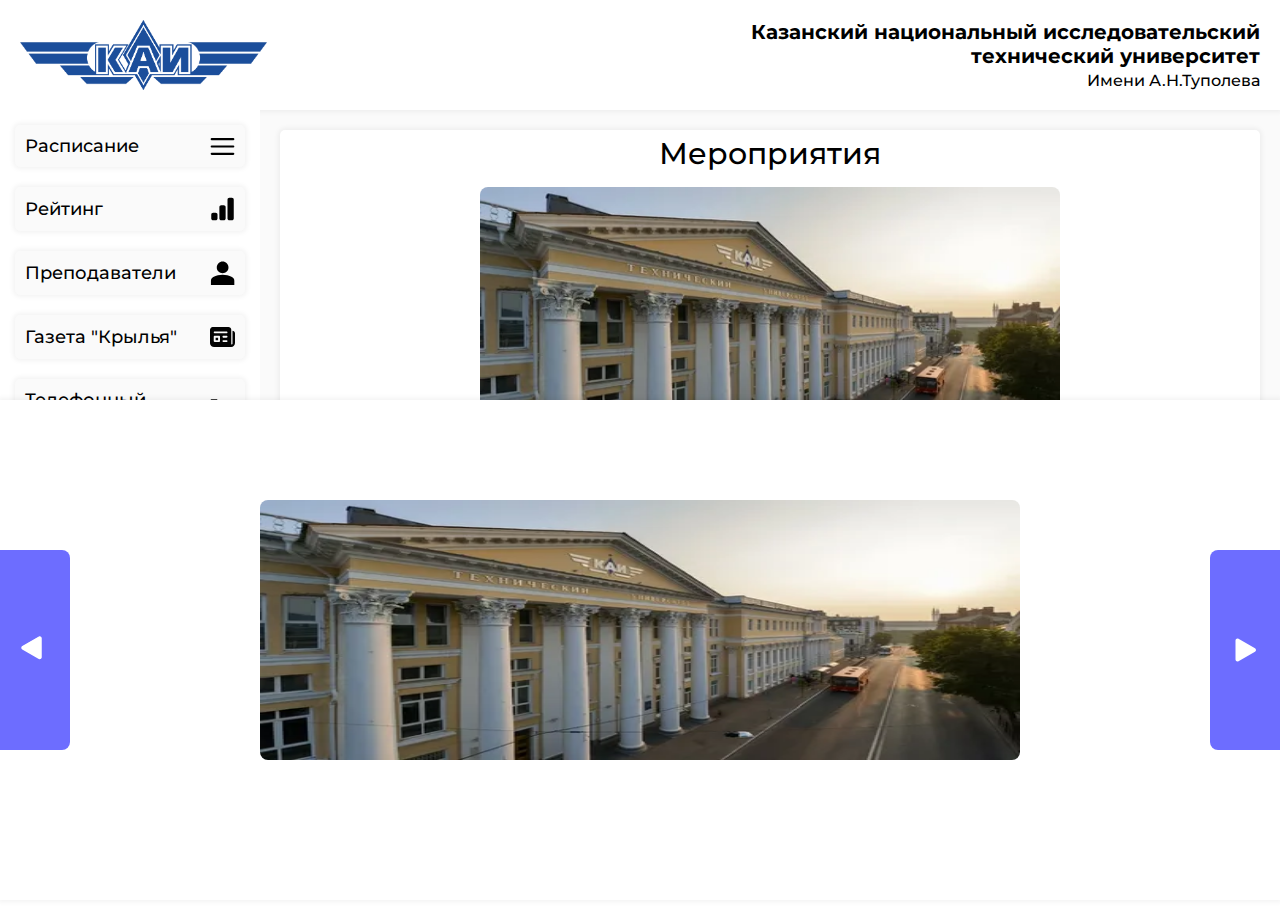
<file: index.html>
<!DOCTYPE html>
<html lang="en">
<head>
    <meta charset="UTF-8">
    <meta title="KAI-web" name="viewport" content="width=device-width, initial-scale=1.0">
    <title>KAI-web</title>
    <link rel="preconnect" href="https://fonts.googleapis.com">
    <link rel="preconnect" href="https://fonts.gstatic.com" crossorigin>
    <link href="https://fonts.googleapis.com/css2?family=Anonymous+Pro:ital,wght@0,400;0,700;1,400;1,700&family=Montserrat:ital,wght@0,100..900;1,100..900&display=swap" rel="stylesheet">
    <link rel="stylesheet" type="text/css" href="./assets/styles/main.css">
</head>
<body>
    <div id="app">
        <header class="app-header"></header>
        <section class="main-page-section">
            <div class="main-menu"></div>
            <div class="main-content">
                <div class="block-content">
                    <p class="main-block-text">Мероприятия</p>
                    <div class="main-images">
                        <div id="frstMainPageSection" class="inner-main-image-section">
                            <!-- <div class="pages-of-gallery"><img src="./assets/images/galleryFooter/footerImage1.png" style="background-color: red;"></img></div>
                            <div class="pages-of-gallery"><img src="./assets/images/galleryFooter/footerImage1.png" style="background-color: green;"></img></div>
                            <div class="pages-of-gallery"><img src="./assets/images/galleryFooter/footerImage1.png" style="background-color: blue;" ></img></div>
                            <div class="pages-of-gallery"><img src="./assets/images/galleryFooter/footerImage1.png" style="background-color: yellow;"></img></div>
                            <div class="pages-of-gallery"><img src="./assets/images/galleryFooter/footerImage1.png" style="background-color: pink;"></div> -->
                        </div>
                    </div>
                </div>
                <div class="block-content">
                    <p class="main-block-text">Новости</p>
                    <div class="main-images">
                        <div id="scndMainPageSection" class="inner-main-image-section">
                            <!-- images here -->
                        </div>
                    </div>
                </div>
            </div>
        </section>

        <footer class="main-footer">
            <a href="1" id="left-footer-btn" class="footer-gallery-btn">
                <img src="./assets/images/icons/triangle.svg" alt="">
            </a>

            <div class="footer-gallery-screen">
                <div id="inner-screen-gallery">
                    <!-- футер имейджес хере -->
                </div>
            </div>

            <a href="1" id="right-footer-btn" class="footer-gallery-btn">
                <img src="./assets/images/icons/triangle.svg" alt="">
            </a>
        </footer>
    </div>

    <script src="./assets/script/main.js"></script>
    <script src="./assets/script/elements/header.js"></script>
    <script src="./assets/script/elements/nav.js"></script>
</body>
</html>
</file>
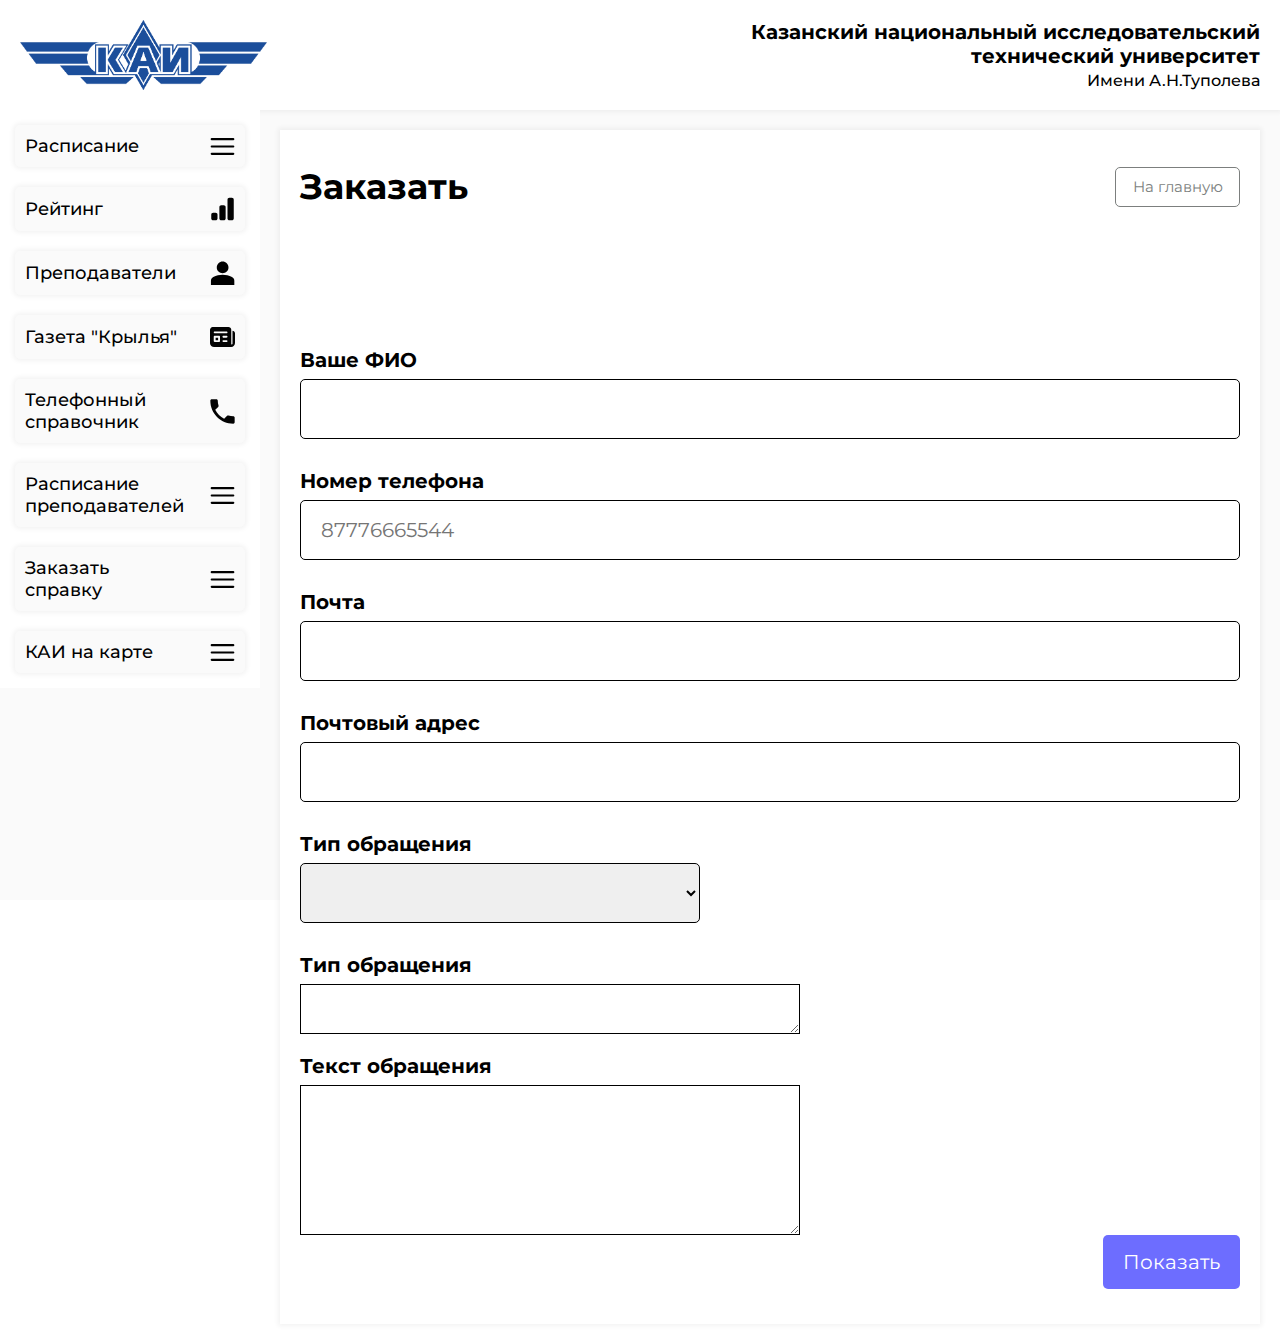
<file: getLetter.html>
<!DOCTYPE html>
<html lang="en">
<head>
    <meta charset="UTF-8">
    <meta title="Преподаватели" name="viewport" content="width=device-width, initial-scale=1.0">
    <title>Преподаватели</title>
    <link rel="preconnect" href="https://fonts.googleapis.com">
    <link rel="preconnect" href="https://fonts.gstatic.com" crossorigin>
    <link href="https://fonts.googleapis.com/css2?family=Anonymous+Pro:ital,wght@0,400;0,700;1,400;1,700&family=Montserrat:ital,wght@0,100..900;1,100..900&display=swap" rel="stylesheet">
    <link rel="stylesheet" type="text/css" href="./assets/styles/main.css">
    <link rel="stylesheet" type="text/css" href="./assets/styles/mainForm.css">
</head>
<body>
    <div id="app">
        <header class="app-header"></header>
        <section class="main-page-section">
            <div class="main-menu"></div>
            <div class="main-content">
                <div class="main-form">
                    <div class="main-form-header">
                        <h2 class="main-form-title">Заказать</h2>
                        <button class="to-index-btn">
                            <a href="./index.html">На главную</a>
                        </button>
                    </div>
                    <form>
                        <label for="section-input">Ваше ФИО</label>
                        <input required class="main-form-input" id="section-input" type="text">
                        </input>
                        <label  for="kafed-input">Номер телефона</label>
                        <input placeholder="87776665544" required class="main-form-input" id="kafed-input" type="tel" pattern="[8]{1}[0-9]{3}[0-9]{3}[0-9]{2}[0-9]{2}">
                        </input>
                        <label  for="kafed-input">Почта</label>
                        <input required class="main-form-input" id="kafed-input" type="email">
                        </input>
                        <label for="kafed-input">Почтовый адрес</label>
                        <input required class="main-form-input" id="kafed-input" type="num">
                        </input>
                        <label  for="kafed-input">Тип обращения</label>
                        <select style="width: 10%" required class="main-form-input" id="kafed-input" type="text">
                            <option selected disabled></option>
                            <option>1 option</option>
                            <option>2 option</option>
                            <option>3 option</option>
                            <option>4 option</option>
                            <option>5 option</option>
                            <option>6 option</option>
                        </select>

                        <label  for="kafed-input">Тип обращения</label>
                        <textarea maxlength="200" style="width: 500px; height: 50px; border: 1px solid black; padding: 10px;
                        font-size: 18px;" name="" id=""></textarea>

                        <label style="padding-top: 20px;" for="kafed-input">Текст обращения</label>
                        <textarea maxlength="200" style="width: 500px; height: 150px; border: 1px solid black; padding: 10px;
                        font-size: 18px;" name="" id=""></textarea>
                        <button onclick="{alert('Заявка отправлена!')}" class="main-action-button">Показать</button>
                    </form>
                </div>
            </div>
        </section>
    </div>

    <script src="./assets/script/elements/header.js"></script>
    <script src="./assets/script/elements/nav.js"></script>
</body>
</html>
</file>
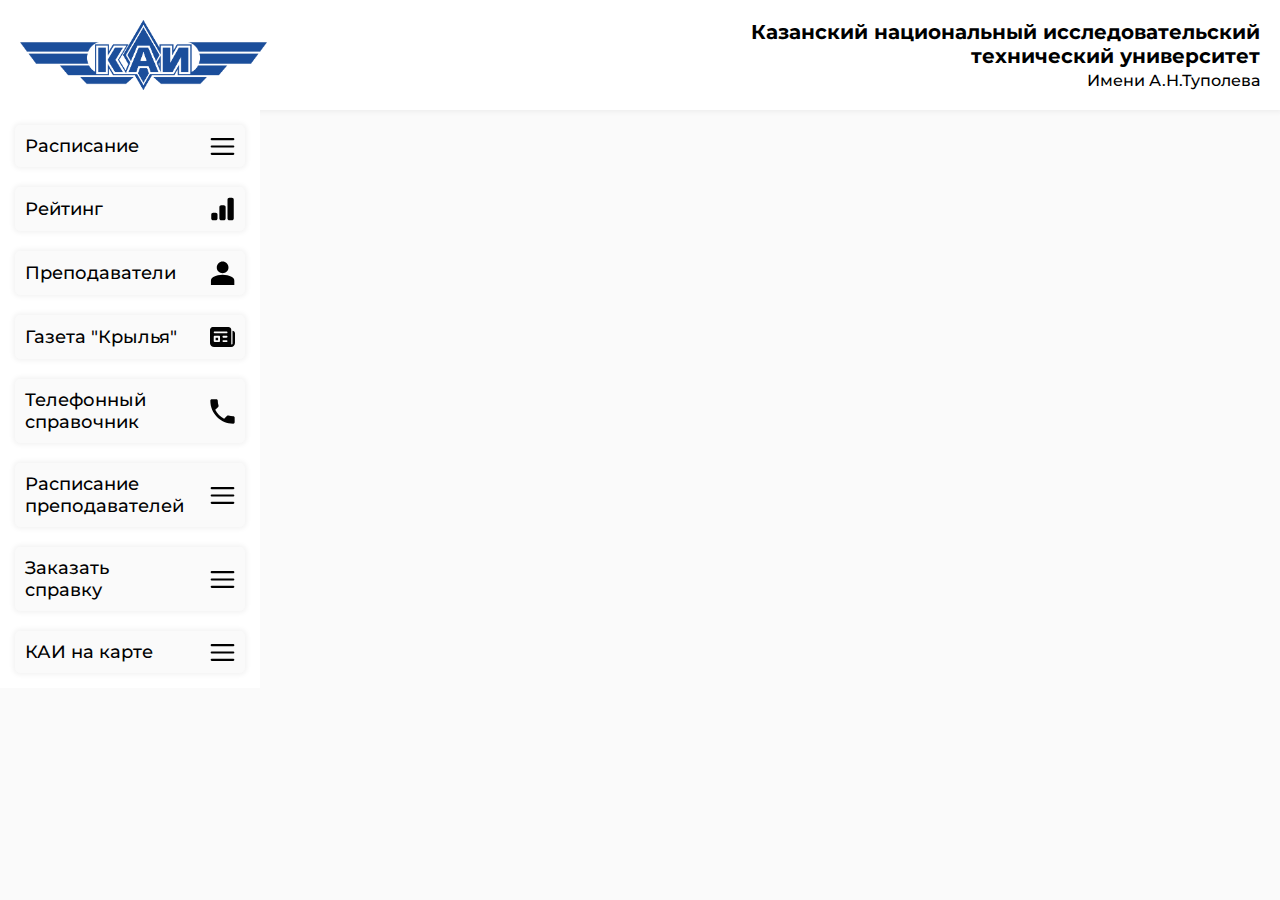
<file: kaiOnMap.html>
<!DOCTYPE html>
<html lang="en">
<head>
    <meta charset="UTF-8">
    <meta title="KAI-web" name="viewport" content="width=device-width, initial-scale=1.0">
    <title>KAI-web</title>
    <link rel="preconnect" href="https://fonts.googleapis.com">
    <link rel="preconnect" href="https://fonts.gstatic.com" crossorigin>
    <link href="https://fonts.googleapis.com/css2?family=Anonymous+Pro:ital,wght@0,400;0,700;1,400;1,700&family=Montserrat:ital,wght@0,100..900;1,100..900&display=swap" rel="stylesheet">
    <link rel="stylesheet" type="text/css" href="./assets/styles/main.css">
</head>
<body>
    <div id="app">
        <header class="app-header"></header>
        <section class="main-page-section">
            <div class="main-menu"></div>
            <div class="main-content">
                <iframe class="map-frame" src="https://yandex.ru/map-widget/v1/?um=constructor%3Abe82cb7168f7180986d436ec8c23b935fc486df869feb2de82eff8f9391b5854&amp;source=constructor" width="500" height="700" frameborder="0"></iframe>
            </div>
        </section>        
    </div>

    <script src="./assets/script/main.js"></script>
    <script src="./assets/script/elements/header.js"></script>
    <script src="./assets/script/elements/nav.js"></script>
    <!-- <script src="./assets/script/elements.js"></script> -->
</body>
</html>
</file>
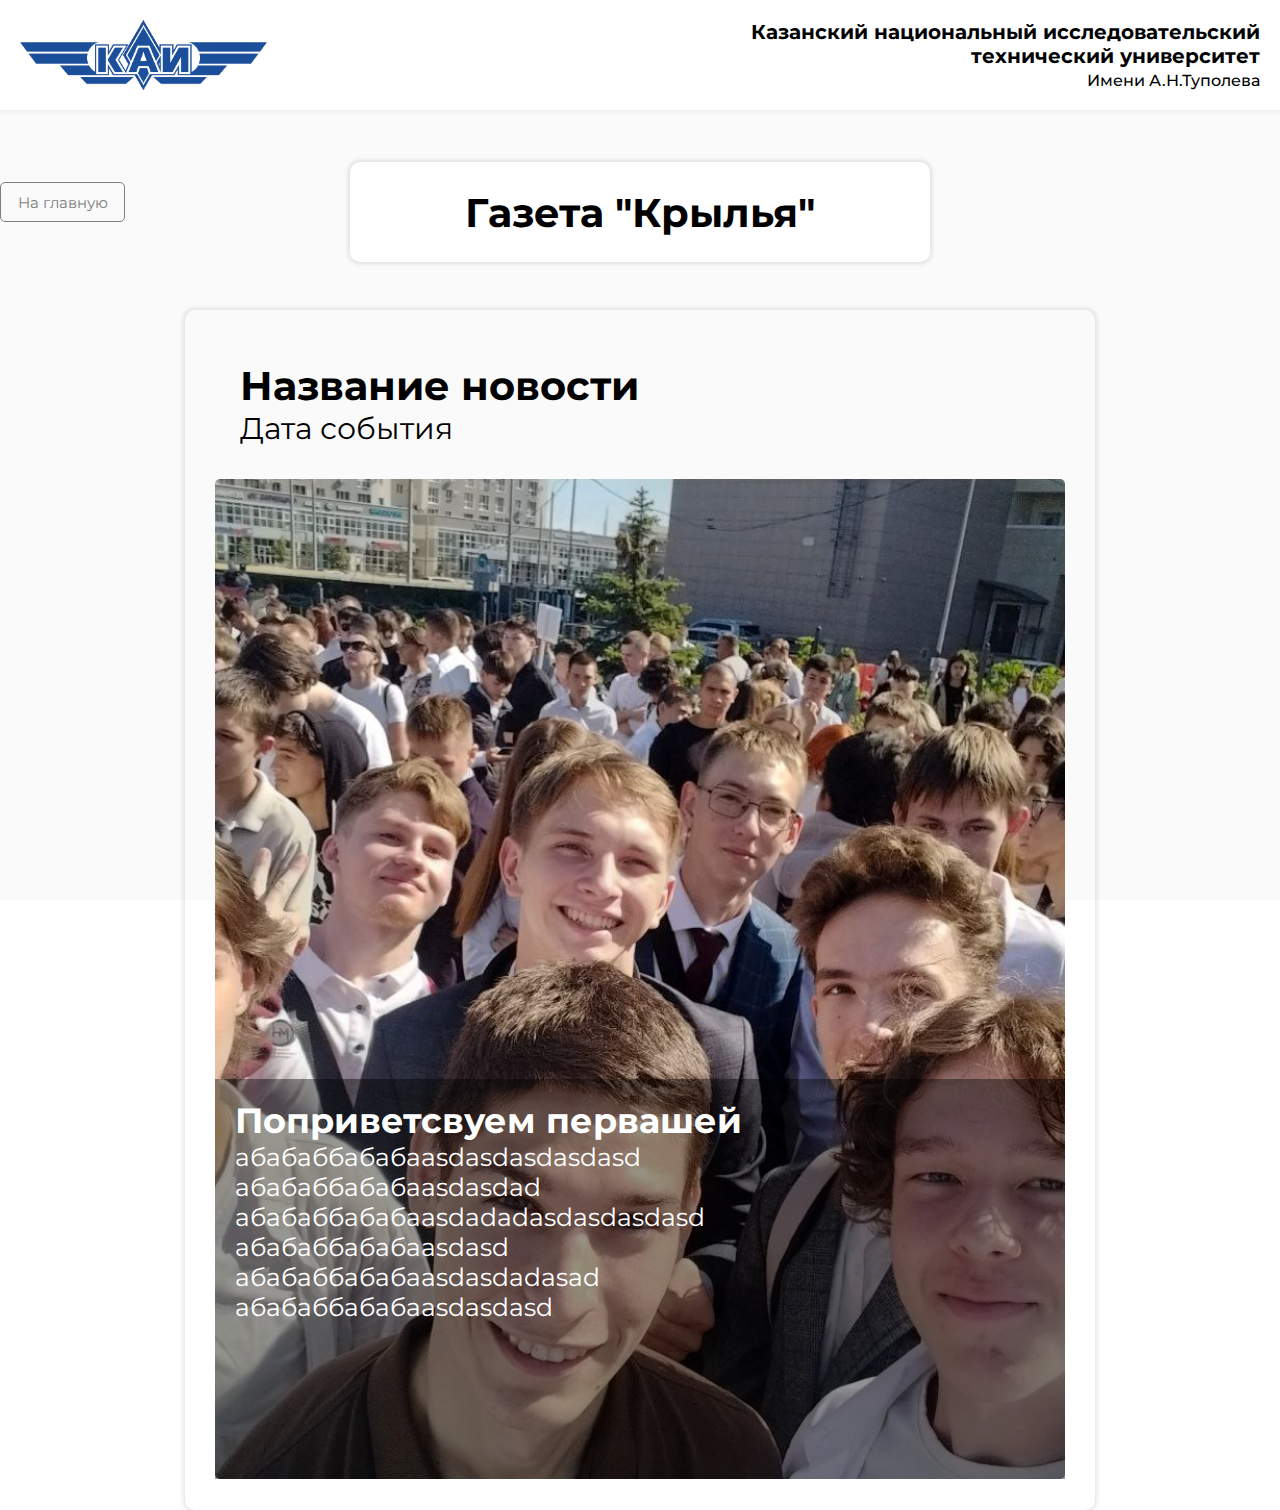
<file: newspaper.html>
<!DOCTYPE html>
<html lang="en">
<head>
    <meta charset="UTF-8">
    <meta title="Рейтинговая система" name="viewport" content="width=device-width, initial-scale=1.0">
    <title>Рейтинговая система</title>
    <link rel="preconnect" href="https://fonts.googleapis.com">
    <link rel="preconnect" href="https://fonts.gstatic.com" crossorigin>
    <link href="https://fonts.googleapis.com/css2?family=Anonymous+Pro:ital,wght@0,400;0,700;1,400;1,700&family=Montserrat:ital,wght@0,100..900;1,100..900&display=swap" rel="stylesheet">
    <link rel="stylesheet" type="text/css" href="./assets/styles/main.css">
    <link rel="stylesheet" type="text/css" href="./assets/styles/mainForm.css">
    <link rel="stylesheet" type="text/css" href="./assets/styles/mainModal.css">
</head>
<body>
    <div id="app">

        <header class="app-header"></header>

        <div style="padding-top: 52px; width: 100%; height: 100px; display: flex; justify-content: space-between;">
            <button style="margin-top: 20px;"class="to-index-btn">
                <a href="./index.html">На главную</a>
            </button>
            <h1 class="news-wings">Газета "Крылья"</h1>
            <div style="width: 125px;"></div>
        </div>
        <section style="display: flex;  justify-content: center;align-items: center;" class="main-page-section">
            <div class="main-content-news">
                <div class="current-paper">
                    <div class="current-news-discript">
                        <h1>Название новости</h1>
                        <p>Дата события</p>
                    </div>
                </div>
                <div class="current-news-content">
                    <div class="current-news-text">
                        <h1>Поприветсвуем первашей</h1>
                        <p>абабаббабабаasdasdasdasdasd</p>
                        <p>абабаббабабаasdasdad</p>
                        <p>абабаббабабаasdadadasdasdasdasd</p>
                        <p>абабаббабабаasdasd</p>
                        <p>абабаббабабаasdasdadasad</p>
                        <p>абабаббабабаasdasdasd</p>
                    </div>
                </div>
            </div>
        </section>
    </div>

    <script src="./assets/script/mainModal.js"></script>
    <script src="./assets/script/elements/header.js"></script>
</body>
</html>
</file>
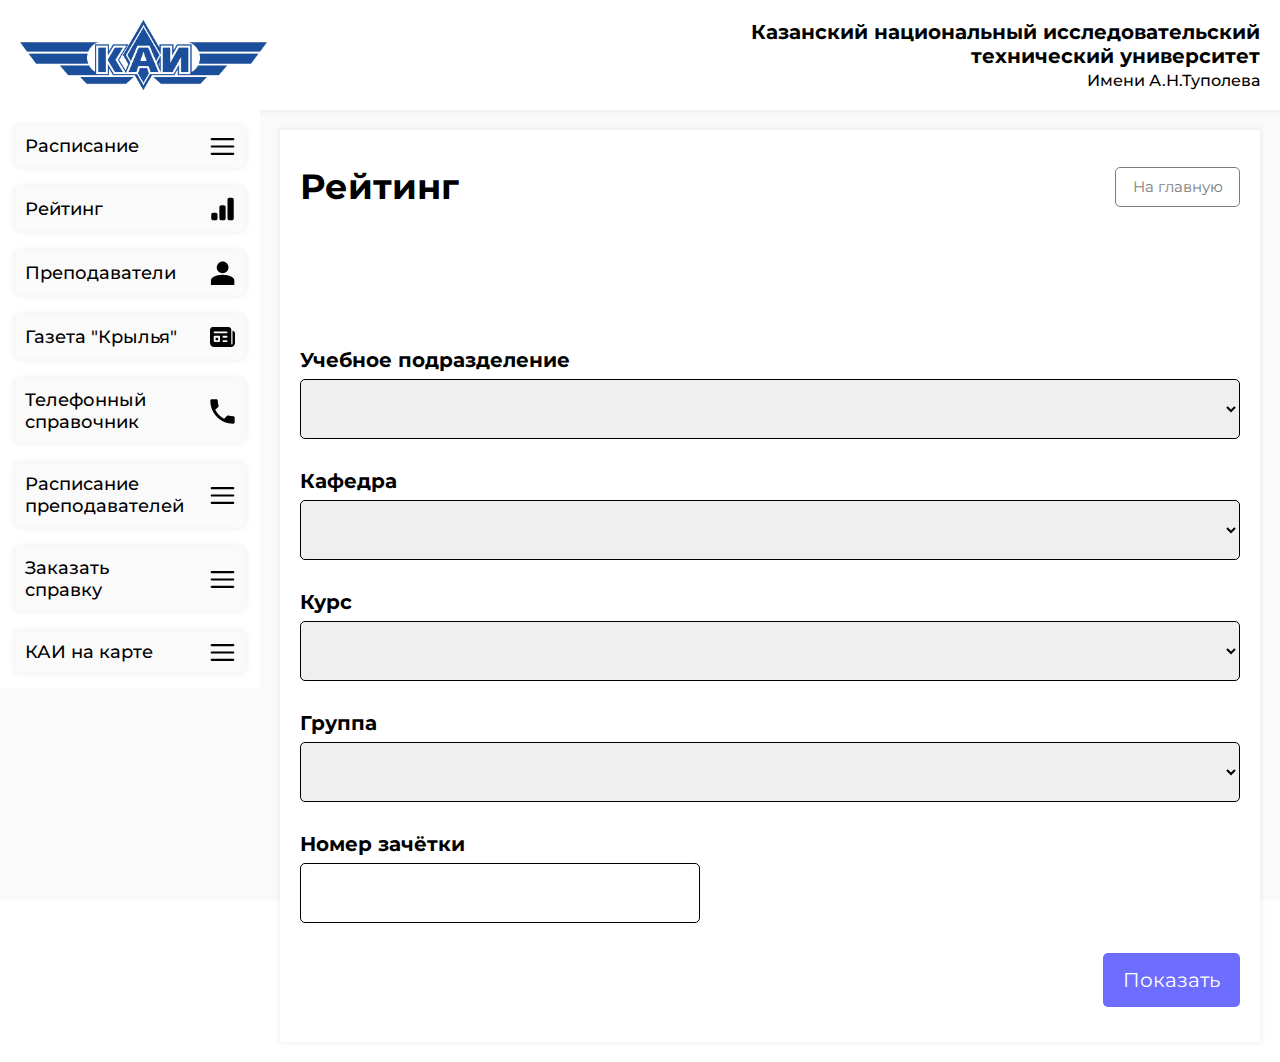
<file: rating.html>
<!DOCTYPE html>
<html lang="en">
<head>
    <meta charset="UTF-8">
    <meta title="Рейтинговая система" name="viewport" content="width=device-width, initial-scale=1.0">
    <title>Рейтинговая система</title>
    <link rel="preconnect" href="https://fonts.googleapis.com">
    <link rel="preconnect" href="https://fonts.gstatic.com" crossorigin>
    <link href="https://fonts.googleapis.com/css2?family=Anonymous+Pro:ital,wght@0,400;0,700;1,400;1,700&family=Montserrat:ital,wght@0,100..900;1,100..900&display=swap" rel="stylesheet">
    <link rel="stylesheet" type="text/css" href="./assets/styles/main.css">
    <link rel="stylesheet" type="text/css" href="./assets/styles/mainForm.css">
    <link rel="stylesheet" type="text/css" href="./assets/styles/mainModal.css">
</head>
<body>
    <div id="app">

        <header class="app-header"></header>
        <section class="main-page-section">
            <div class="main-menu"></div>
            <div class="main-content">
                <div class="main-form">
                    <div class="main-form-header">
                        <h2 class="main-form-title">Рейтинг</h2>
                        <button class="to-index-btn">
                            <a href="./index.html">На главную</a>
                        </button>
                    </div>
                    <form>
                        <label for="section-input">Учебное подразделение</label>
                        <select class="main-form-input" id="section-input" type="text">
                            <option selected disabled></option>
                            <option>1 option</option>
                            <option>2 option</option>
                            <option>3 option</option>
                            <option>4 option</option>
                            <option>5 option</option>
                            <option>6 option</option>
                        </select>
                        <label for="kafed-input">Кафедра</label>
                        <select class="main-form-input" id="kafed-input" type="text">
                            <option selected disabled></option>
                            <option>1 курс</option>
                            <option>2 курс</option>
                            <option>3 курс</option>
                            <option>4 курс</option>
                        </select>
                        <label for="kafed-input">Курс</label>
                        <select class="main-form-input" id="kafed-input" type="text">
                            <option selected disabled></option>
                            <option>1 курс</option>
                            <option>2 курс</option>
                            <option>3 курс</option>
                            <option>4 курс</option>
                        </select>
                        <label for="kafed-input">Группа</label>
                        <select class="main-form-input" id="kafed-input" type="text">
                            <option selected disabled></option>
                            <option>1 option</option>
                            <option>2 option</option>
                            <option>3 option</option>
                            <option>4 option</option>
                            <option>5 option</option>
                            <option>6 option</option>
                        </select>
                        <label for="doc-id">Номер зачётки</label>
                        <div class="input-wrapper">
                            <input onclick="document.querySelector('.numbers-keyboard').classList.toggle('visible-keypad')" id="doc-id" class="main-form-input">

                            <div class="numbers-keyboard">
                            
                            </div>
                        </div>
                        <button onclick="openModal('rating')" type="button" class="main-action-button">Показать</button>
                    </form>
                </div>
            </div>
        </section>
    </div>

    <script>
        for (let i = 1; i <= 10; i++) {
            if (i !== 10) document.querySelector('.numbers-keyboard').insertAdjacentHTML('beforeend', `
                <button class="keypad-btn" id="${i}" type="button">${i}</button>
            `)
            if(i == 10) document.querySelector('.numbers-keyboard').insertAdjacentHTML('beforeend', `
                <button disabled></button>
                <button class="keypad-btn" id="0" type="button">0</button>
                <button disabled></button>
            `)
            // console.log(i)
            // document.querySelectorAll('.keypad-btn')[i].addEventListener('click', () => {
            //     document.getElementById('doc-id').value += `${i}`
            // })
        }
        document.querySelectorAll('.keypad-btn').forEach(el => {
            el.addEventListener('click', () => {
                document.getElementById('doc-id').value += `${el.getAttribute('id')}`
            })
        })
        document.addEventListener('click', e => {
            let target = e.target
            // let item_one = document.getElementById("doc-id")
            let item_two = document.querySelector(".numbers-keyboard")
            if (target == item_two) {
                item_two.remove()
            }
        })
    </script>
    <script src="./assets/script/mainModal.js"></script>
    <script src="./assets/script/elements/header.js"></script>
    <script src="./assets/script/elements/nav.js"></script>
</body>
</html>
</file>
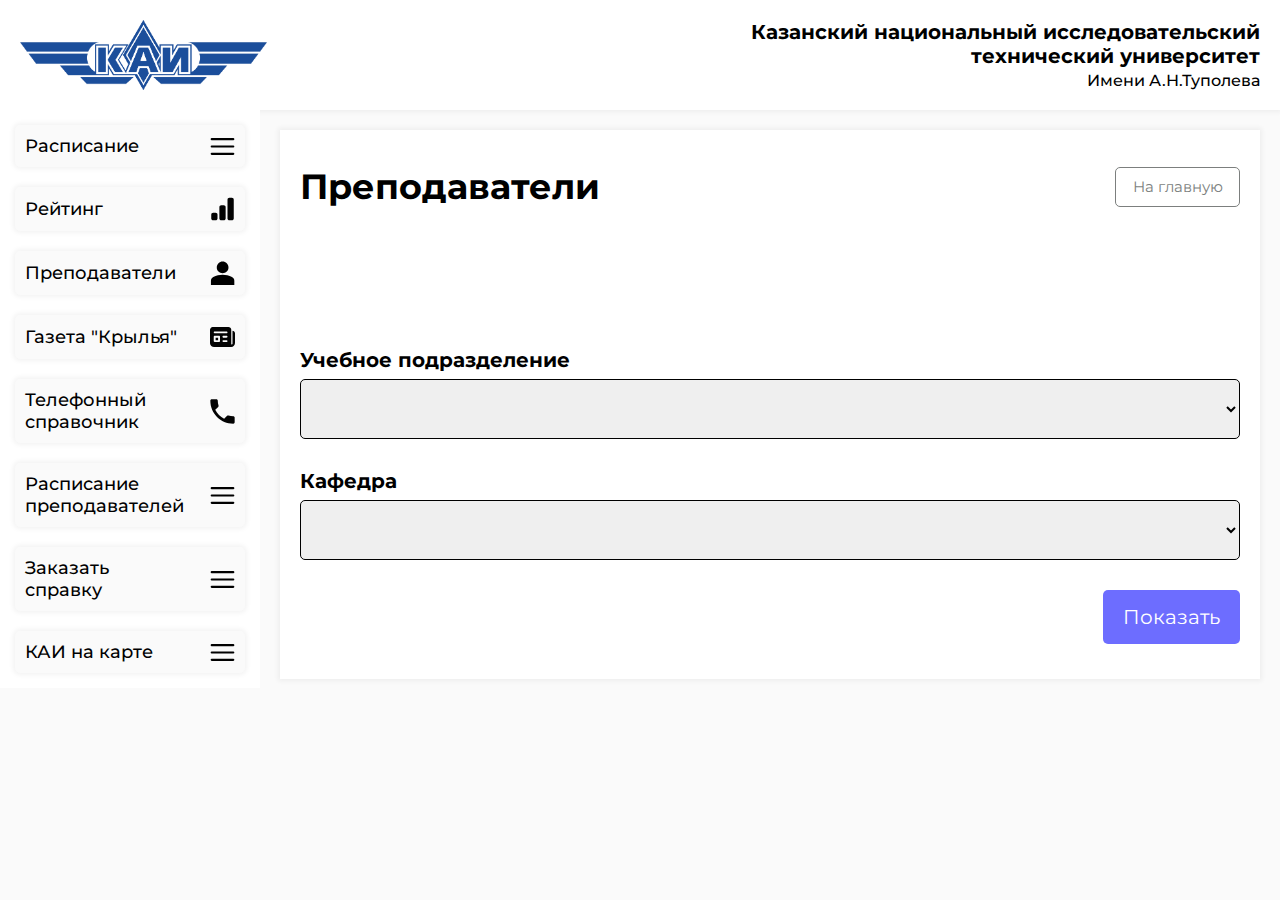
<file: teachers.html>
<!DOCTYPE html>
<html lang="en">
<head>
    <meta charset="UTF-8">
    <meta title="Преподаватели" name="viewport" content="width=device-width, initial-scale=1.0">
    <title>Преподаватели</title>
    <link rel="preconnect" href="https://fonts.googleapis.com">
    <link rel="preconnect" href="https://fonts.gstatic.com" crossorigin>
    <link href="https://fonts.googleapis.com/css2?family=Anonymous+Pro:ital,wght@0,400;0,700;1,400;1,700&family=Montserrat:ital,wght@0,100..900;1,100..900&display=swap" rel="stylesheet">
    <link rel="stylesheet" type="text/css" href="./assets/styles/main.css">
    <link rel="stylesheet" type="text/css" href="./assets/styles/mainForm.css">
    <link rel="stylesheet" type="text/css" href="./assets/styles/mainModal.css">
</head>
<body>
    <div id="app">
        <header class="app-header"></header>
        <section class="main-page-section">
            <div class="main-menu"></div>
            <div class="main-content">
                <div class="main-form">
                    <div class="main-form-header">
                        <h2 class="main-form-title">Преподаватели</h2>
                        <button class="to-index-btn">
                            <a href="./index.html">На главную</a>
                        </button>
                    </div>
                    <form>
                        <label for="section-input">Учебное подразделение</label>
                        <select class="main-form-input" id="section-input" type="text">
                            <option selected disabled></option>
                            <option>1 option</option>
                            <option>2 option</option>
                            <option>3 option</option>
                            <option>4 option</option>
                            <option>5 option</option>
                            <option>6 option</option>
                        </select>
                        <label for="kafed-input">Кафедра</label>
                        <select class="main-form-input" id="kafed-input" type="text">
                            <option selected disabled></option>
                            <option>1 option</option>
                            <option>2 option</option>
                            <option>3 option</option>
                            <option>4 option</option>
                            <option>5 option</option>
                            <option>6 option</option>
                        </select>
                        <button onclick="openModal('teachers')" type="button" class="main-action-button">Показать</button>
                        <!-- <button class="main-action-button">Показать</button> -->
                    </form>
                </div>
            </div>
        </section>
    </div>

    <script src="./assets/script/mainModal.js"></script>
    <script src="./assets/script/elements/header.js"></script>
    <script src="./assets/script/elements/nav.js"></script>
</body>
</html>
</file>
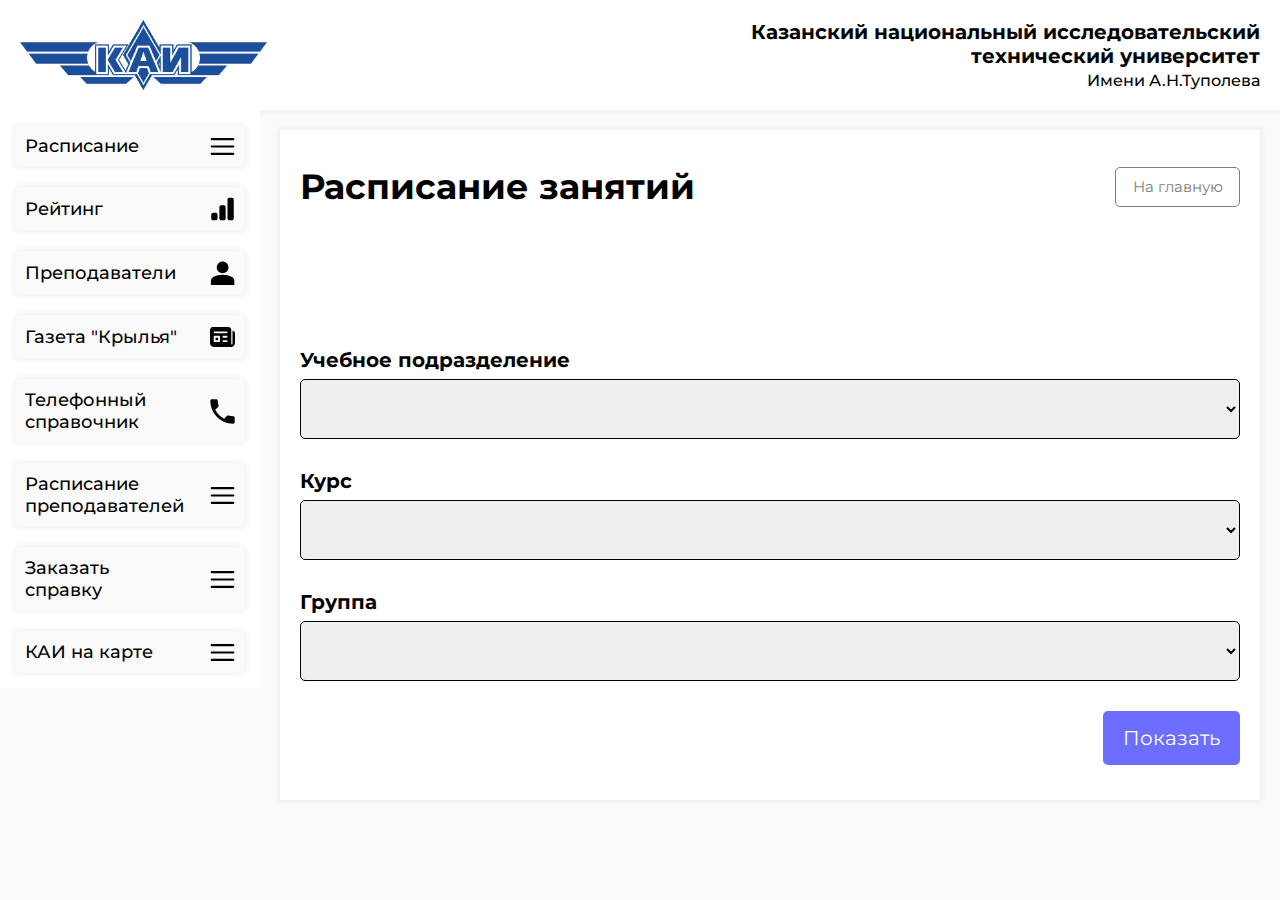
<file: timeTable.html>
<!DOCTYPE html>
<html lang="en">
<head>
    <meta charset="UTF-8">
    <meta title="Расписание" name="viewport" content="width=device-width, initial-scale=1.0">
    <title>Расписание занятий</title>
    <link rel="preconnect" href="https://fonts.googleapis.com">
    <link rel="preconnect" href="https://fonts.gstatic.com" crossorigin>
    <link href="https://fonts.googleapis.com/css2?family=Anonymous+Pro:ital,wght@0,400;0,700;1,400;1,700&family=Montserrat:ital,wght@0,100..900;1,100..900&display=swap" rel="stylesheet">
    <link rel="stylesheet" type="text/css" href="./assets/styles/main.css">
    <link rel="stylesheet" type="text/css" href="./assets/styles/mainForm.css">
    <link rel="stylesheet" type="text/css" href="./assets/styles/mainModal.css">
</head>
<body>
    <div id="app">

        <header class="app-header"></header>
        <section class="main-page-section">
            <div class="main-menu"></div>
            <div class="main-content">
                <div class="main-form">
                    <div class="main-form-header">
                        <h2 class="main-form-title">Расписание занятий</h2>
                        <button class="to-index-btn">
                            <a href="./index.html">На главную</a>
                        </button>
                    </div>
                    <form>
                        <label for="section-input">Учебное подразделение</label>
                        <select class="main-form-input" id="section-input" type="text">
                            <option selected disabled></option>
                            <option>1 option</option>
                            <option>2 option</option>
                            <option>3 option</option>
                            <option>4 option</option>
                            <option>5 option</option>
                            <option>6 option</option>
                        </select>
                        <label for="kafed-input">Курс</label>
                        <select class="main-form-input" id="kafed-input" type="text">
                            <option selected disabled></option>
                            <option>1 курс</option>
                            <option>2 курс</option>
                            <option>3 курс</option>
                            <option>4 курс</option>
                        </select>
                        <label for="kafed-input">Группа</label>
                        <select class="main-form-input" id="kafed-input" type="text">
                            <option selected disabled></option>
                            <option>1 option</option>
                            <option>2 option</option>
                            <option>3 option</option>
                            <option>4 option</option>
                            <option>5 option</option>
                            <option>6 option</option>
                        </select>
                        <button onclick="openModal('time-table')" type="button" class="main-action-button">Показать</button>
                    </form>
                </div>
            </div>
        </section>
        <section>
            
        </section>
    </div>

    <script src="./assets/script/mainModal.js"></script>
    <script src="./assets/script/elements/header.js"></script>
    <script src="./assets/script/elements/nav.js"></script>
</body>
</html>
</file>
<file: assets/styles/main.css>
*{
    margin: 0;
    padding: 0;
    font-family: 'Montserrat';
    box-sizing: border-box;
    scroll-behavior: smooth;
    transition: .3s;
}
#app{
    width: 100vw;
    height: 100vh;
    background-color: #fafafa;
    position: relative;
}
.app-header{
    width: 100%;
    height: 110px;
    background-color: #fff;
    box-shadow: 0 0 5px 2px rgba(0, 0, 0, 0.05);
    display: flex;
    flex-direction: row;
    justify-content: space-between;
    align-items: stretch;
    padding: 20px;
    text-align: right;
}
.app-header__wrapper{
    display: flex;
    flex-direction: column;
    justify-content: space-between;
}
.app-header .header-title{
    font-size: 20px;
    font-size: 500;
}
.app-header .header-subtitle{
    font-size: 16px;
    font-weight: 500;
}
.main-page-section{
    width: 100%;
    display: flex;
    flex-direction: row;
    gap: 20px;
}
.main-menu{
    width: max-content;
    padding: 15px;
    height: max-content;
    background-color: #fff;
    padding: 15px;
}
.main-menu ul{
    font-size: 18px;
    font-weight: 500;
    padding: 0;
    list-style-type: none;
}
.main-menu ul li{
    width: 230px;
    height: max-content;
    padding: 10px;
    background-color: #fafafa;
    box-shadow: 0 0 5px 2px rgba(0, 0, 0, 0.05);
    border-radius: 5px;
    margin-bottom: 20px;
}
.main-menu ul li:last-child{
    margin: 0;
}
.main-menu ul li a{
    margin: 0 auto;
    width: 100%;
    display: flex;
    flex-direction: row;
    align-items: center;
    justify-content: space-between;
    text-decoration: none;
    color: #000;
}
svg{
    width: 25px;
    /* fill: #00; */
}
/* svg path{
    stroke: #000;
} */
.main-content{
    padding: 20px 20px 20px 0;
    width: 100%;
    height: 100%;
}
.block-content{
    width: 100%;
    height: 360px;
    background-color: #fff;
    border-radius: 5px;
    box-shadow: 0 0 5px 2px rgba(0, 0, 0, 0.05);
    display: flex;
    flex-direction: column;
    justify-content: center;
    align-items: center;
}
.main-block-text{
    font-size: 30px;
    padding: 5px;
    font-weight: 500;
}
.main-images {
    height: 320px;
    max-width: 600px;
    overflow-x: scroll;
    white-space: nowrap;
}
.block-content{
    margin-bottom: 20px;
}
/* .hotiz-menu{
    padding: 60px 20px 0 20px;
    display: flex;
    flex-direction: row;
    width: 100%;
    gap: 30px;
}
.horiz-menu__btn{
    height: 80px;
    width: 100%;
    background-color: #fff;
    box-shadow: 0 0 5px 2px rgba(0, 0, 0, 0.05);
    border-radius: 5px;
    border: none;
    outline: none;
    font-size: 18px;
    font-weight: 500;
} */
.main-action-button{
    background-color: #6D6DFF;
    border: none;
    outline: none;
    border-radius: 5px;
    padding: 15px 20px;
    color: #fff;
    font-size: 20px;
}
.to-index-btn{
    width: 125px;
    height: 40px;
    background: transparent;
    border: 1px solid #7C7F7E;
    border-radius: 5px;
}
.to-index-btn a{
    text-decoration: none;
    color: #7C7F7E;
    font-size: 15px;
}



/* ------------------ FOOOOOOTER ------------------ */
.main-footer{
    position: absolute;
    bottom: 0;
    width: 100vw;
    height: 500px;
    background-color: #fff;
    box-shadow: 0 0 5px 2px rgba(0, 0, 0, 0.05);
    display: flex;
    flex-direction: row;
    justify-content: space-between;
    align-items: center;
}

.footer-gallery-btn{
    /* position: absolute; */
    background-color: #6D6DFF;
    width: 70px;
    height: 200px;
    border: none;
    display: flex;
    justify-content: center;
    align-items: center;
}
#right-footer-btn{
    border-radius: 8px 0 0 8px;
}
#left-footer-btn{
    border-radius: 0 8px 8px 0;
}
#left-footer-btn > img{
    transform: rotateZ(60deg);
}
.footer-gallery-screen{
    max-height: 100%;
    width: 780px;
    height: 320px;
    overflow: hidden;
    white-space: nowrap;
}
#inner-screen-gallery, .inner-main-image-section{
    position: relative;
    left: 0;
    position: relative;
    transition: .3s;
}
.pages-of-gallery{
    display: inline-block;
    padding: 10px;
    width: 780px;
    height: 280px;
}
.pages-of-gallery > img{
    border-radius: 8px;
    height: 100%;
    width: 100%;
    background-position: center;
    background-size: cover;
}

.main-pages-of-gallery{
    display: inline-block;
    padding: 10px;
    width: 600px;
    height: 300px;
}
.main-pages-of-gallery > img{
    border-radius: 8px;
    height: 100%;
    width: 100%;
    background-position: center;
    background-size: cover;
}

/* ZACHETKA KEYBOARD */
.input-wrapper{
    width: max-content;
    height: max-content;
    position: relative;
}
.numbers-keyboard{
    /* display: grid; */
    display: none;
    grid-template-columns: repeat(3, max-content);
    position: absolute;
    top: 60px;
    background-color: #fafafa;
    box-shadow: 0 0 5px 2px rgba(0, 0, 0, 0.1);
}
.numbers-keyboard button{
    width: 40px;
    height: 40px;
    font-size: 20px;
    background: transparent;
    border: none;
}
.visible-keypad{
    display: grid;
}
#doc-id{
    z-index: 1;
}


/* IFRAME STYLES */

.map-frame{
    width: 100%;
    height: 50vh;
    border-radius: 8px;
}
/* ---------------------------- NEWSPAPER ----------------------------  */
.news-wings{
    font-size: 40px;
    background-color: #ffffff;
    width: 580px;
    height: 100px;
    text-align: center;
    box-shadow: 0 0 4px 2px rgba(0, 0, 0, 0.1);
    border: none;
    border-radius: 10px;
    display: flex;
    justify-content: center;
    align-items: center;
}
.main-content-news{
    width: 910px;
    height: 1200px;
    box-shadow: 0 0 4px 2px rgba(0, 0, 0, 0.1);
    border: none;
    border-radius: 10px;
    margin-top: 100px;
    display: flex;
    flex-direction: column;
    align-items: center;
    justify-content: space-evenly;
}
.current-paper{
    width: 900px;
}
.current-news-discript{
    padding-left: 50px;
    padding-top: 20px;
}
.current-news-discript > h1{
    font-size: 40px
}
.current-news-discript > p{
    font-size: 30px
}

.current-news-content{
    width: 850px;
    height: 1000px;
    border-radius: 5px;
    background-image: url('../images/newsImages/news1.jpg');
    background-position: center;
    background-repeat: no-repeat;
    background-size: cover;
    display: flex;
    align-items: flex-end;
}
.current-news-text{
    width: 850px;
    height: 400px;
    background-color: rgba(0, 0, 0, 0.408);
    padding: 20px;
    color: white;
}
.current-news-text > h1{
    font-size: 35px
}
.current-news-text > p{
    font-size: 25px
}
</file>
<file: assets/styles/mainForm.css>
.main-form{
    width: 100%;
    height: max-content;
    background-color: #fff;
    padding: 35px 20px;
    box-shadow: 0 0 5px 2px rgba(0, 0, 0, 0.05);
}
.main-form form{
    display: flex;
    flex-direction: column;
    align-items: flex-start;
}
.main-form form label{
    font-size: 20px;
    margin-bottom: 7px;
    font-weight: 700;
}
.main-form-input{
    height: 60px;
    width: 100%;
    min-width: 400px;
    border: 1px solid #000;
    border-radius: 5px;
    margin-bottom: 30px;
    padding: 0 20px;
    font-size: 20px;
}
.main-form-input option{
    width: 100px !important;
    box-sizing: border-box !important;
    font-size: 10px !important;
}
.main-form-header{
    display: flex;
    flex-direction: row;
    justify-content: space-between;
    align-items: center;
    margin-bottom: 140px;
}
.main-form-title{
    font-size: 35px;
}
.main-action-button{
    align-self: flex-end;
}
</file>
<file: assets/styles/mainModal.css>
.modal-lists{
    width: 100vw;
    height: 100%;
    position: fixed;
    background-color: rgb(0, 0, 0, 0.7);
    padding: 50px;
    overflow-y: scroll;
    z-index: 10;
}

.modal-lists__wrapper{
    width: 100%;
    /* height: max-content; */
    display: flex;
    flex-direction: column;
    gap: 50px;
    /* background-color: #fff; */
    padding: 35px;
    overflow-y: scroll;
}
.modal-list-item{
    width: 100%;
    height: max-content;
    padding: 25px;
    background-color: #fff;
    margin-bottom: 20px;
    border-radius: 5px;
}
.modal-list-item__header{
    display: flex;
    flex-direction: row;
    align-items: center;
    justify-content: space-between;
    margin-bottom: 60px;
}
.close-modal{
    background: transparent;
    height: max-content;
    width: max-content;
    border: none;
    outline: none;
}
.modal-list-item__block{
    display: flex;
    flex-direction: row;
    justify-content: space-between;
    background-color: #fafafa;
    padding: 25px;
    width: 100%;
    height: max-content;
    margin-bottom: 25px;
    box-shadow: 0 0 5px 2px rgba(0, 0, 0, 0.1);
}
.modal-list-item__block:last-child{
    margin: 0;
}
.flex-wrapper{
    display: flex;
    flex-direction: row;
    /* justify-content: space-between; */
    gap: 15px;
    align-items: center;
}
.flex-wrapper p{
    font-size: 14px;
    color: #5F5F5F;
}
.modal-list-item__teacher{
    text-align: right;
    font-size: 18px;
}
.day-name{
    font-size: 18px;
    margin-bottom: 15px;
}
.hidden-elem{
    display: none;
}

.rating-header{
    width: 100%;
    padding: 25px;
    background-color: #fff;
    border-radius: 5px;
    display: flex;
    flex-direction: row;
    justify-content: space-between;
    align-items: center;
}

.rating-body{
    background-color: #fff;
    width: 100%;
    height: max-content;
    padding: 25px;
}

.rating-body__wrapper{
    display: flex;
    flex-direction: row;
    gap: 25px;
    justify-content: stretch;
}
.rating-table{
    border-radius: 5px;
    width: 100%;
    background-color: #fafafa;
    box-shadow: 0 0 5px 2px rgba(0, 0, 0, 0.1);
}
/* .rating-table tr:first-child{
    border-bottom: 1px solid black;
} */
.rating-table td{
    padding: 15px;
}
.default-rating-wrap{
    width: 100%;
}
.default-rating-wrap h2{
    font-size: 22px;
    font-weight: 500;
    margin-bottom: 20px;
}

/* RATING BARS BLOCK */
.rating-body__bars{
    margin: 0 auto;
    margin-top: 70px;
    width: max-content;
    height: max-content;
    display: flex;
    flex-direction: row;
    align-items: flex-end;
    gap: auto;
    padding-bottom: 20px;
    border-bottom: 1px solid #7482FF;
}
.rating-bar-wrapper{
    width: 200px;
    height: max-content;
    display: flex;
    flex-direction: column;
    align-items: center;
    /* gap: 20px; */
}
.rating-bar-wrapper svg{
    margin-bottom: 7px;
    width: 30px;
    height: 30px;
}
.rating-bar__title{
    font-size: 16px;
    margin-bottom: 20px;
}
.rating-bar__bar{
    width: 50px;
    border-radius: 10px;
    background-color: aqua;
}
#top-1-user{
    height: 120px;
    background-color: #D7DDF9;
}
#top-2-user{
    height: 160px;
    background-color: #D8DB1D;
}
#top-3-user{
    height: 80px;
    background-color: #C08E30;
}

/* TEACHERS */
.modal-teacher-name{
    margin-bottom: 10px;
}
.modal-teacher-lesson{
    font-weight: 500;
}
.modal-list-item-teacher{
    display: flex;
    flex-direction: row;
    align-items: flex-start;
    justify-content: space-between;
    background-color: #fff;
    margin-bottom: 20px;
    border-radius: 5px;
    padding: 20px;
}
.modal-list-item-teacher:last-child{
    margin: 0;
}
</file>
